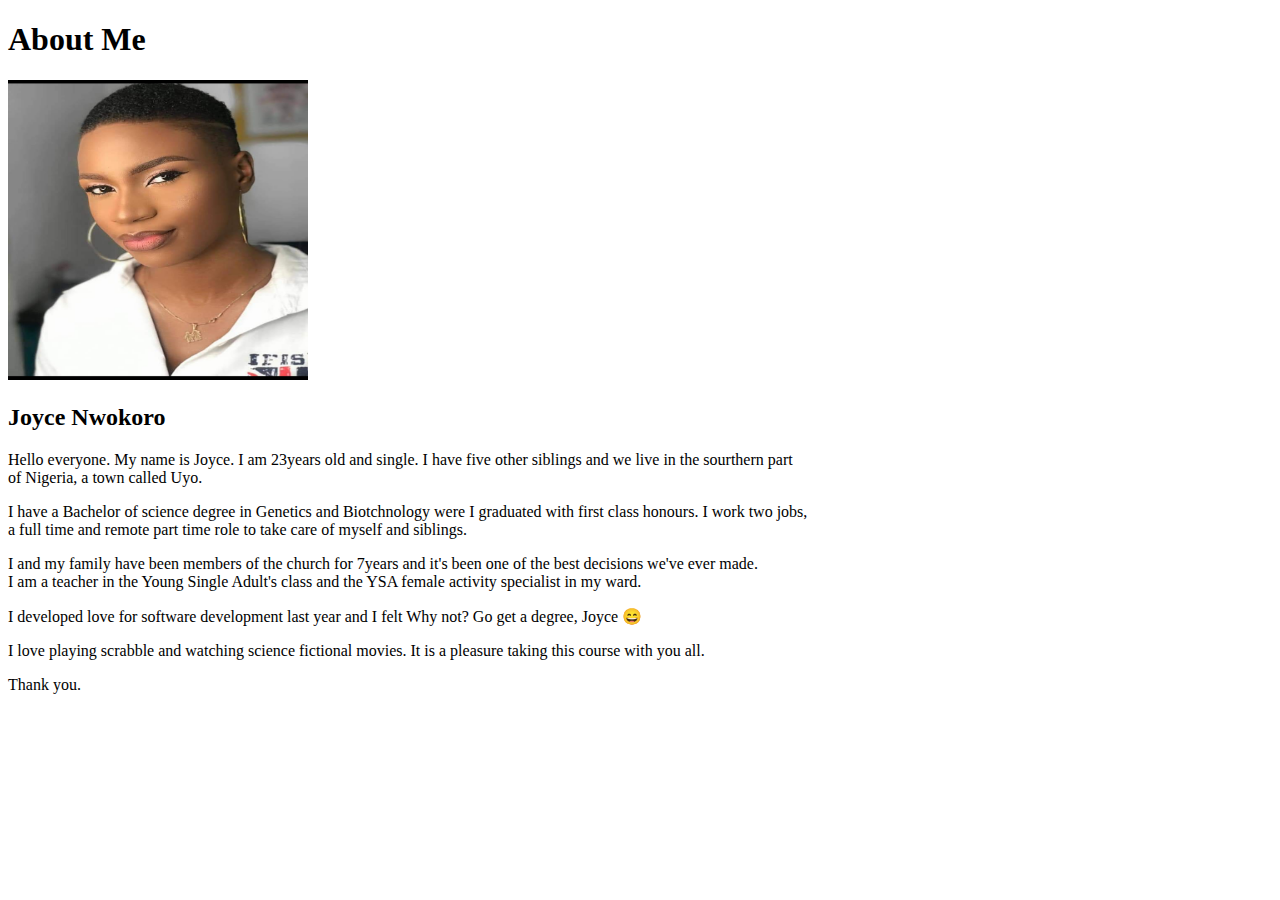
<file: aboutme/index.html>
<!DOCTYPE html>
<html lang="en">
<head>
    <meta charset="UTF-8">
    <meta http-equiv="X-UA-Compatible" content="IE=edge">
    <meta name="viewport" content="width=device-width, initial-scale=1.0">
    <title>homepage</title>
</head>
<body>
    <h1>About Me</h1>
    <img src="images/JOYCE.jpg" alt="This is Joyce" style="width: 300px;height: 300px;"/>
    <h2>Joyce Nwokoro</h2>
    <p>Hello everyone. My name is Joyce. I am 23years old and single. 
        I have five other siblings and we live in the sourthern part <br> of Nigeria, a town called Uyo.</br></p>
    <p>I have a Bachelor of science degree in Genetics and Biotchnology were I graduated with first class honours. I work two jobs,
        <br> a full time and remote part time role to take care of myself and siblings. </br></p>
    <p>I and my family have been members of the church for 7years and it's been one of the best decisions we've ever made. 
        <br>I am a teacher in the Young Single Adult's class and the YSA female activity specialist in my ward. </br></p>
    <p>I developed love for software development last year and I felt Why not? Go get a degree, Joyce &#128516; </p>
    <p>I love playing scrabble and watching science fictional movies. It is a pleasure taking this course with you all.</p>
    <p>Thank you.</p>
</body>
</html>
</file>
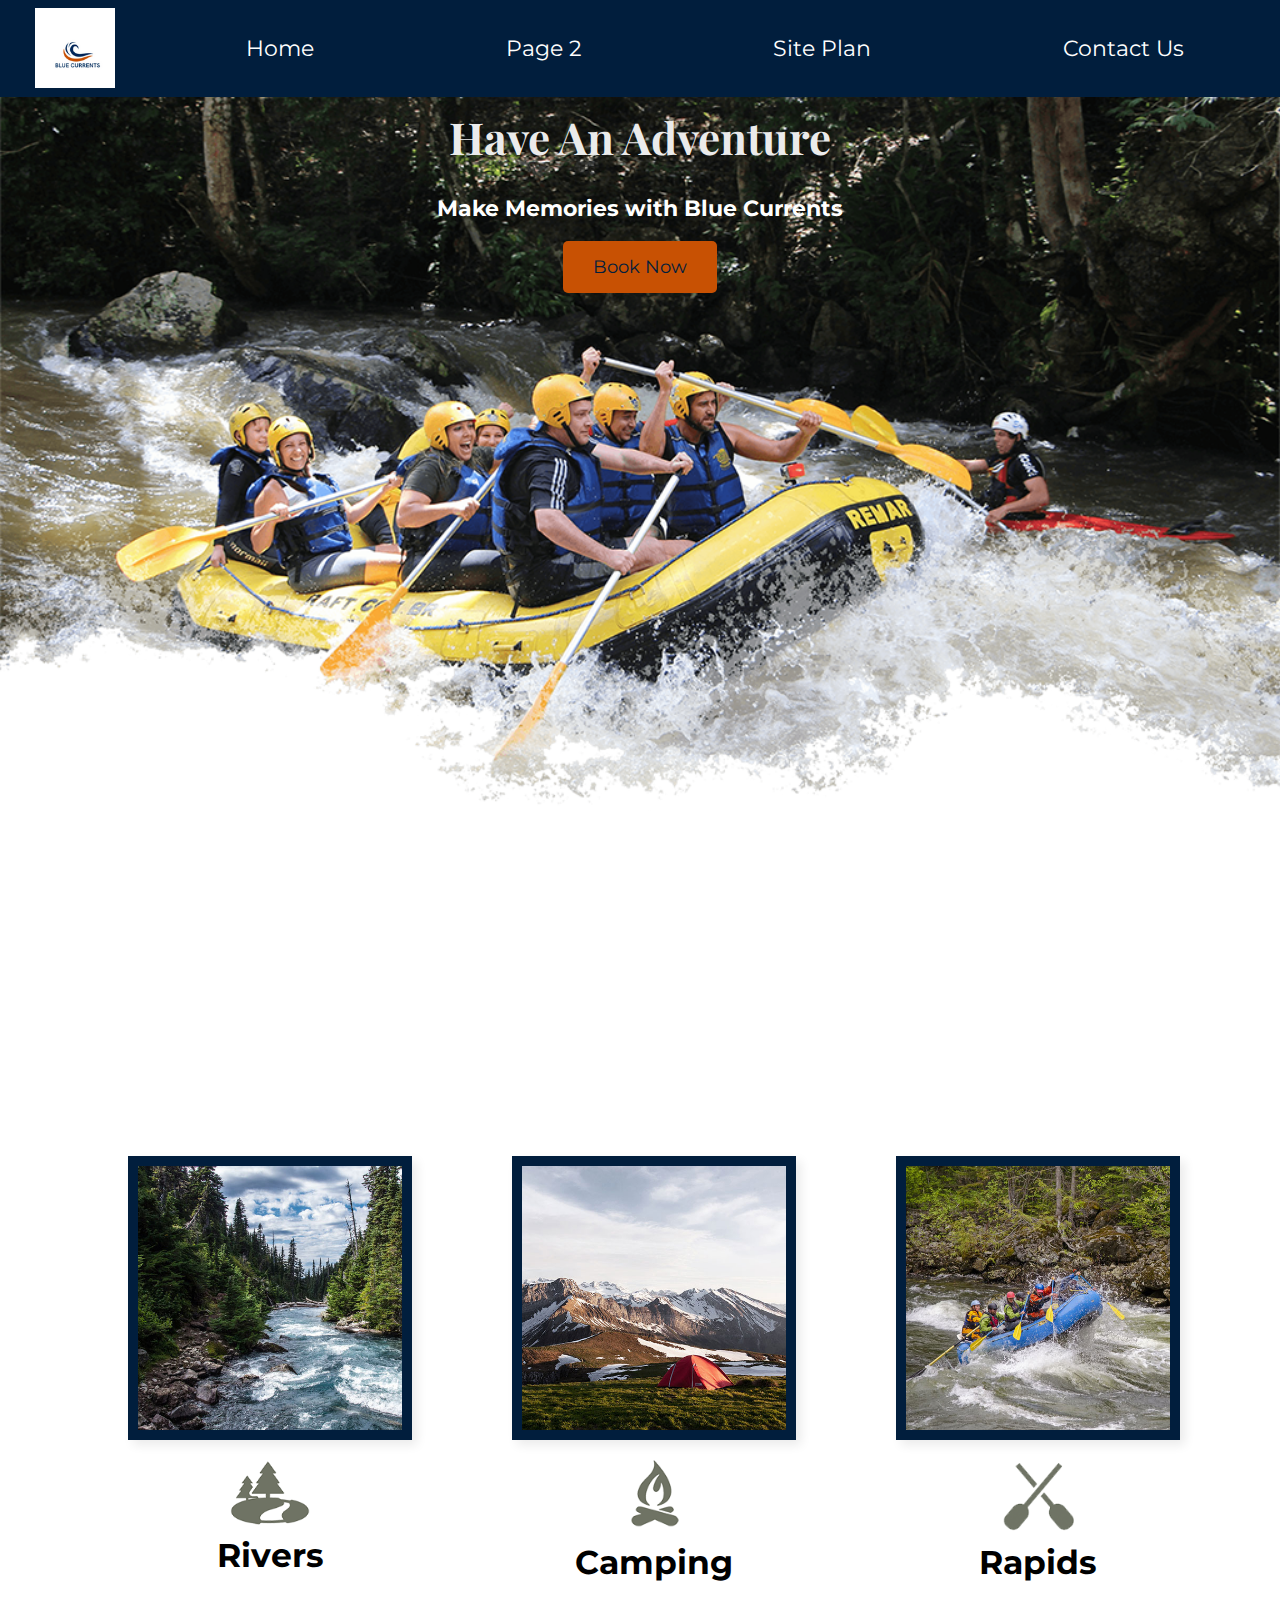
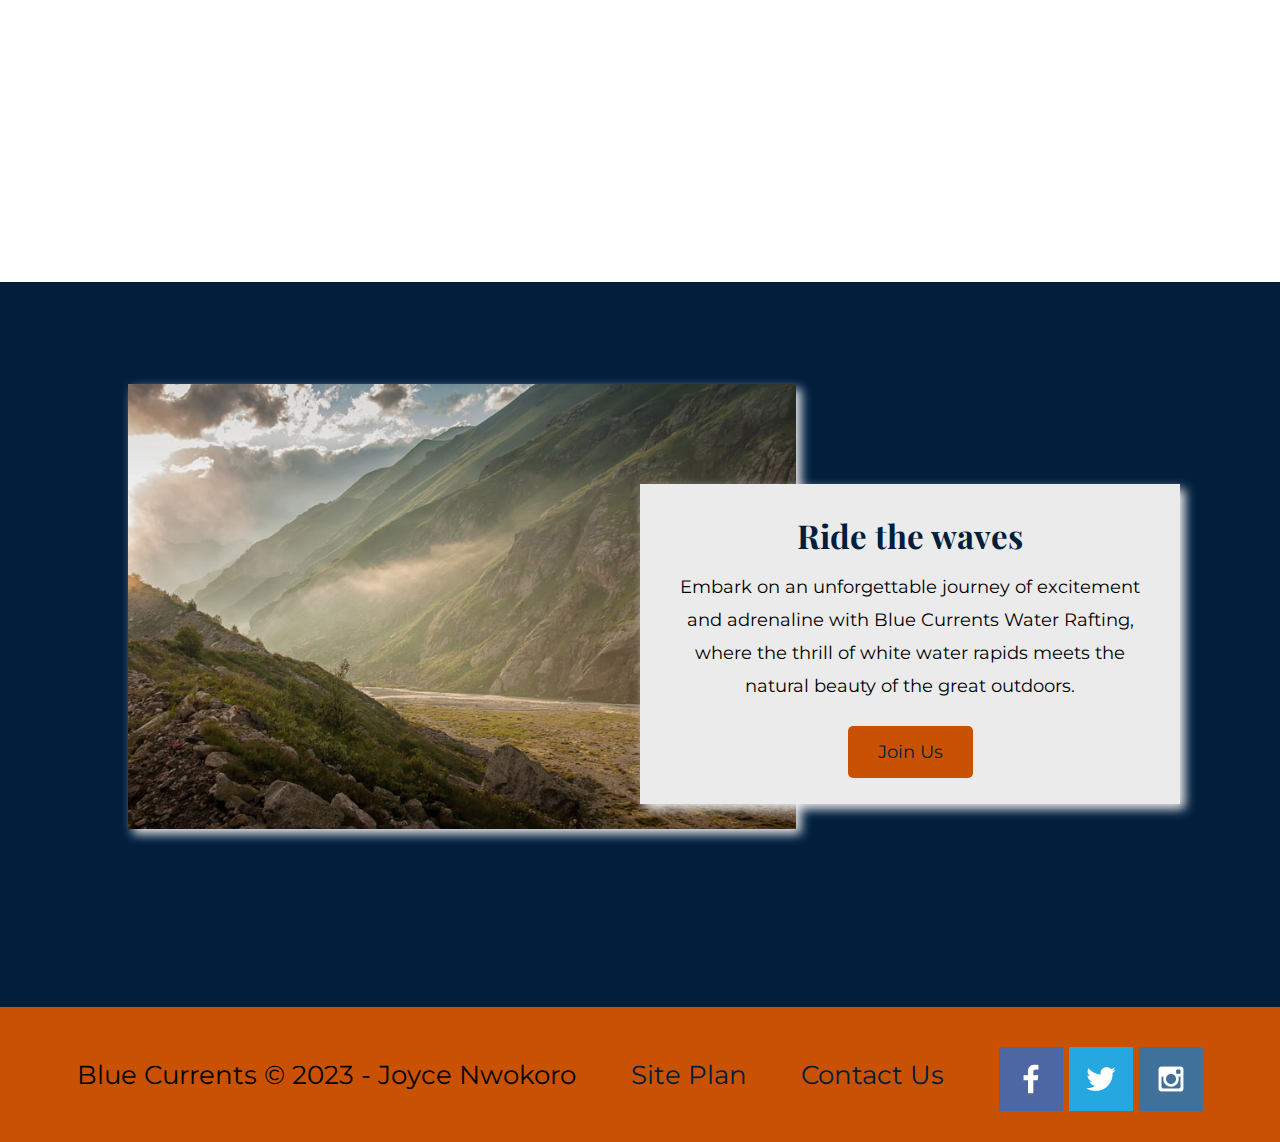
<file: wwr/index.html>
<!DOCTYPE html>
<html lang="en">
<head>
    <meta charset="UTF-8">
    <meta http-equiv="X-UA-Compatible" content="IE=edge">
    <meta name="viewport" content="width=device-width, initial-scale=1.0">
    <title>Whitewater Rafting Vacations | Blue Currents | Home</title>
    <link rel="stylesheet" href="styles/style.css">
</head>
<body>
    <div id="content">
    <header>
        <a id="logo_link" href="index.html">
            <img class="logo" src="images/official_logo.png" alt="Blue Currents logo" >
        </a>
        <nav>
            <a href="index.html">Home</a>
            <a href="#">Page 2</a>
            <a href="site-plan-rafting.html">Site Plan</a>
            <a href="contactus.html">Contact Us</a>
        </nav>
    </header>
    <div id="hero">
            <div id="hero-box">
                <img id="hero-img" src="images/hero.png" alt="People enjoying rafting">
            </div>
            <section id="hero-msg">
                <h1 class="home-title">Have An Adventure</h1>
                <h4>Make Memories with Blue Currents</h4>
            <div class="button-box">
                <a class="book"  href="contactus.html">Book Now</a>
            </div>  
            </section>
        </div>
    <main class="home-grid">
        <section class="rivers-card">
            <img class="card-img" src="images/rivers.jpg" alt="river in forest">
            <img class="icon" src="images/river_icon.png" alt="river icon">
            <h2>Rivers</h2>
        </section>
        <section class="camping-card">
            <img class="card-img" src="images/camping.jpg" alt="tent in mountains">
            <img class="icon" src="images/fire_icon.png" alt="fire icon">
            <h2>Camping</h2>
        </section>
        <section class="rapids-card">
            <img class="card-img" src="images/rapids.jpg" alt="rafting boat">
            <img class="icon" src="images/oars.png" alt="oars icon">
            <h2>Rapids</h2>
        </section>
        <div id="background"></div>
        <img class="mountains" src="images/mountains.jpg" alt="Misty mountains">
        <section class="msg">
            <h2>Ride the waves</h2>
            <p>Embark on an unforgettable journey of excitement and adrenaline with Blue Currents Water Rafting, where the thrill of white water rapids meets the natural beauty of the great outdoors. </p>
            <a class='join' href="rivers.html">Join Us</a>
        </section>
    </main>
    <footer>
        <p>Blue Currents &copy; 2023 - Joyce Nwokoro</p>
    <p><a href="site-plan-rafting.html">Site Plan</a></p>
    <p><a href="contactus.html">Contact Us</a></p>
    <div class="social">
        <a href="https://facebook.com" target="_blank">
            <img src="images/facebook.png" alt="fb icon">
        </a>
        <a href="https://twitter.com" target="_blank">
            <img src="images/twitter.png" alt="twitter icon">
        </a>
        <a href="https://instagram.com" target="_blank">
            <img src="images/instagram.png" alt="instagram icon">
        </a>
    </div>
    </footer>
    </div>   
</body>
</html>
</file>
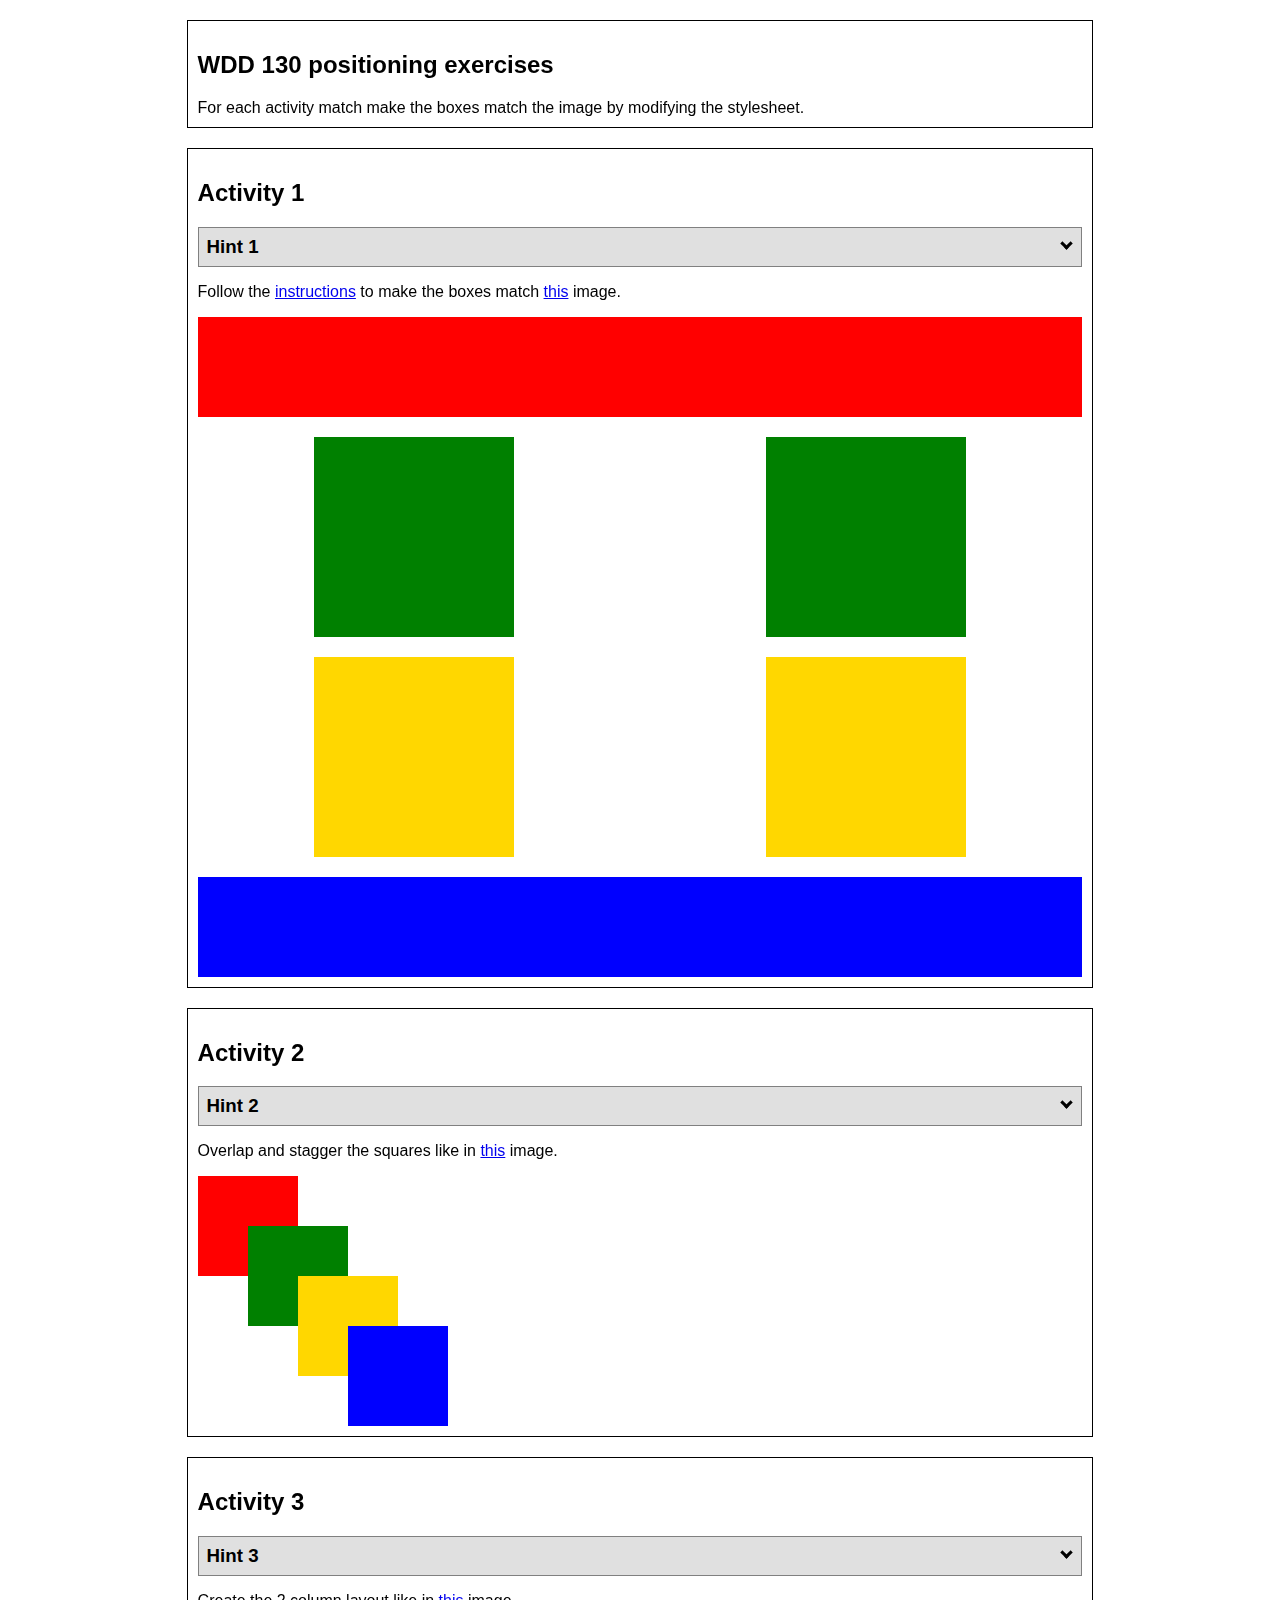
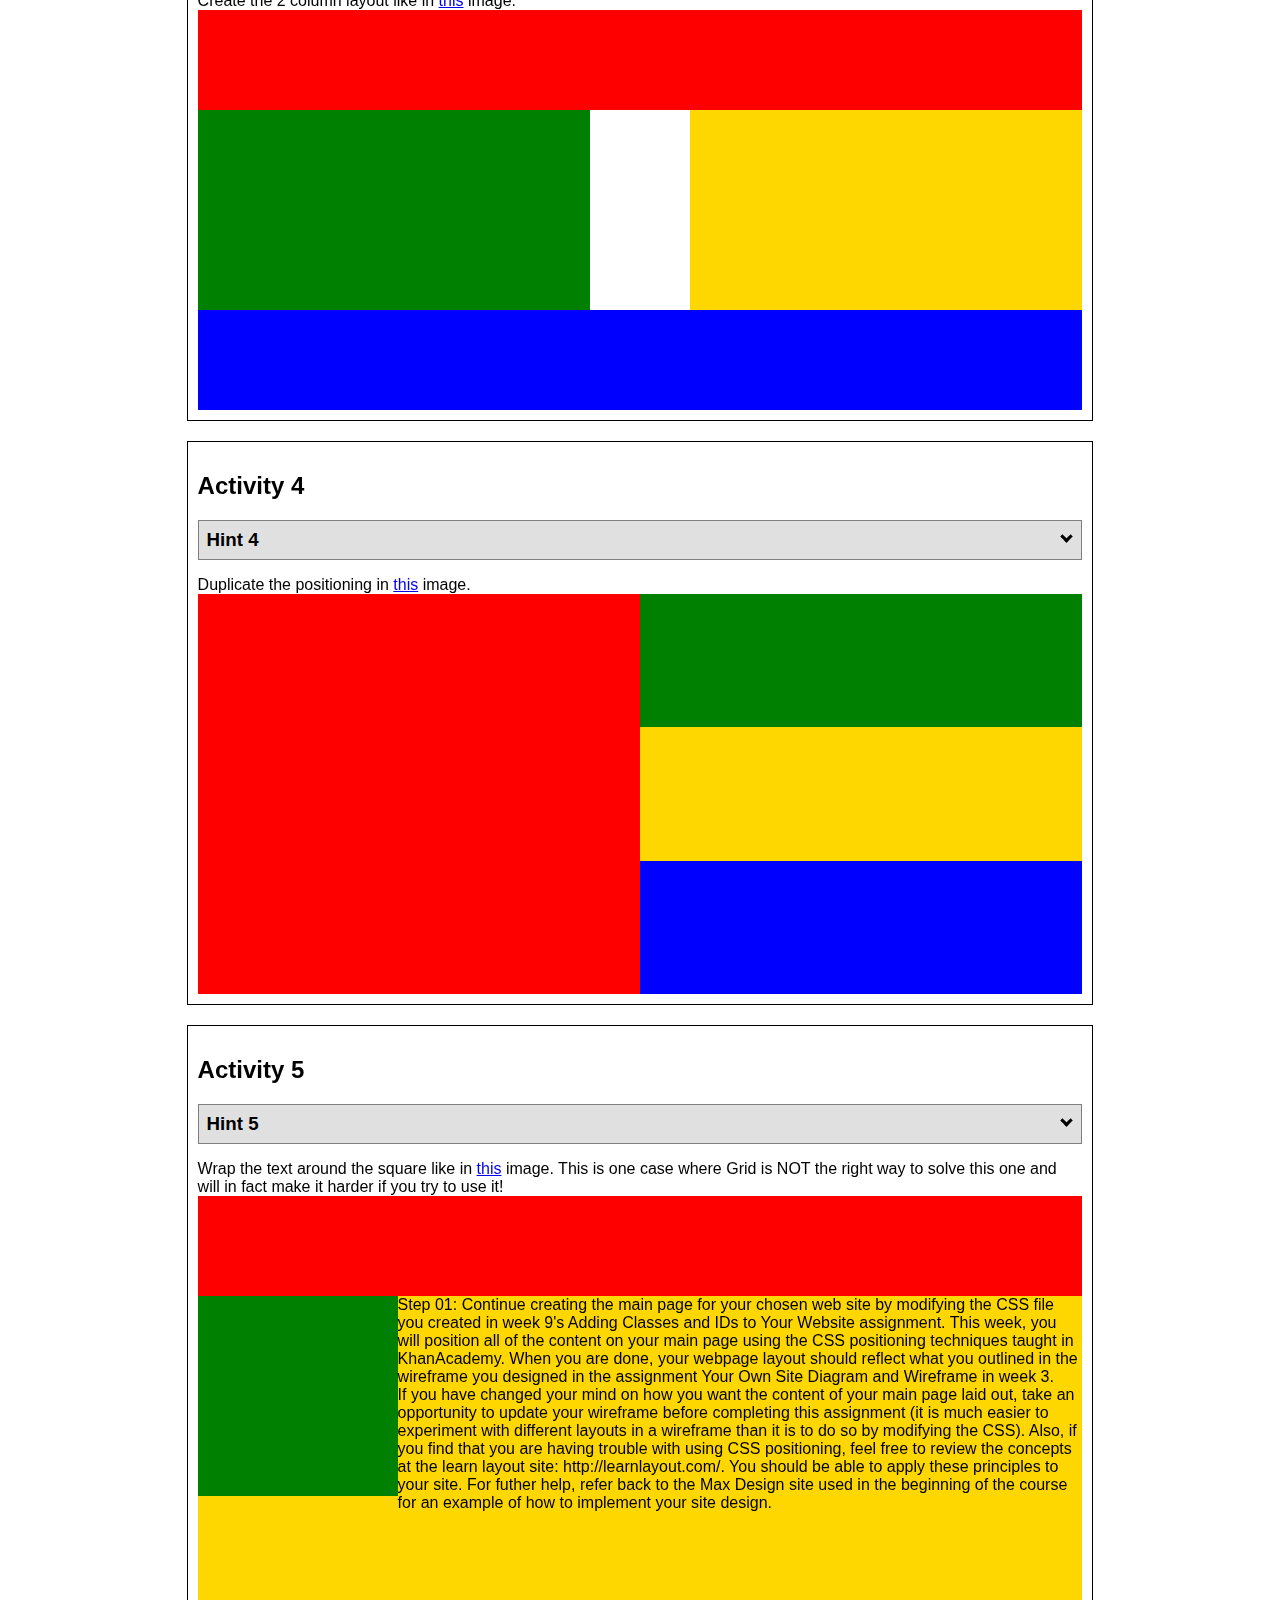
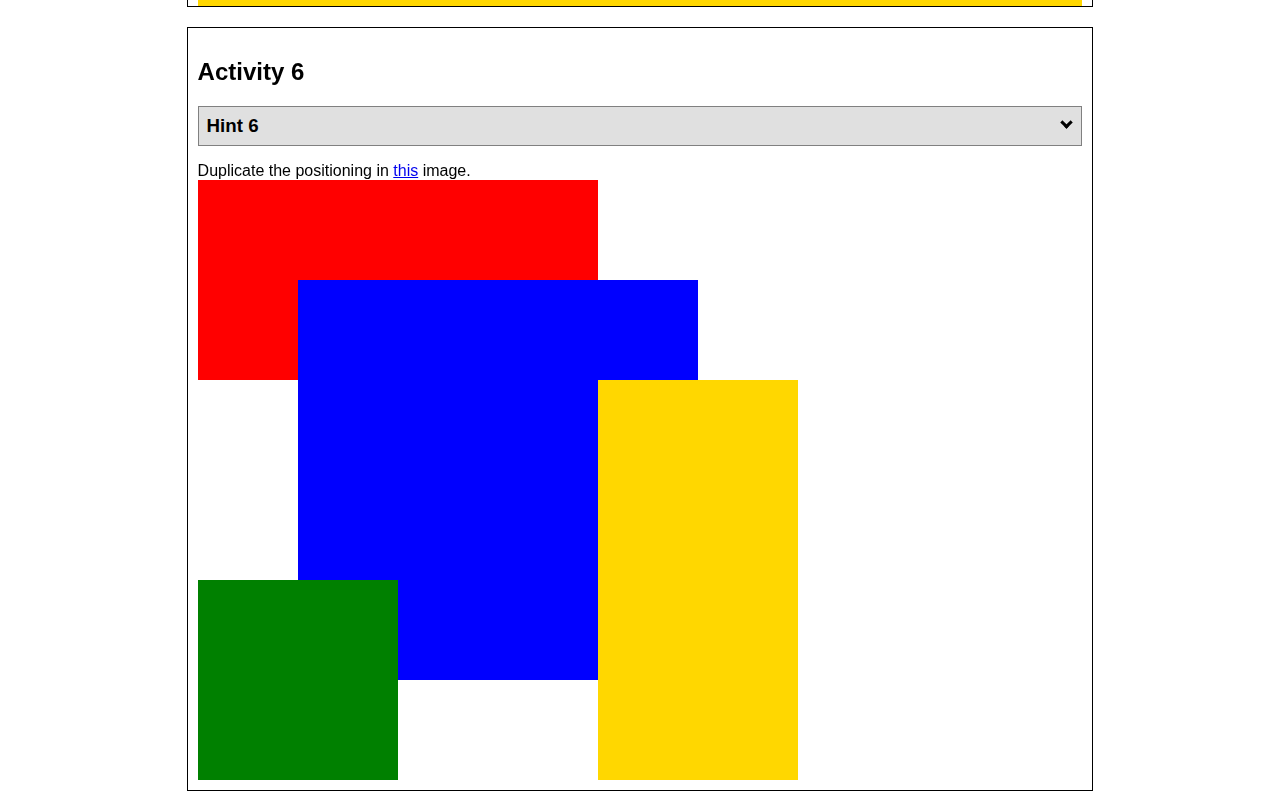
<file: Positioning/positioning.html>
<!DOCTYPE html>
<html lang="en">
  <head>
    <!-- HTML - Name: positioning.html -->
    <title>Positioning Activity</title>
    <link rel="stylesheet" type="text/css" href="positionstyles.css" />
  </head>
  <body>
    <div class="activity">
      <h2>WDD 130 positioning exercises</h2>
      For each activity match make the boxes match the image by modifying the stylesheet.</div>
    <div class="activity">
      <h2>Activity 1</h2>
      <section class="hint"><input type="checkbox" ><i></i> <h3>Hint 1</h3><div><p>Check out the <a href="https://byui-wdd.github.io/wdd130/activities/w06-css-positioning.html" target="_blank">activity instructions</a> in Ilearn!</p></div></section>
      <p>Follow the <a href="https://byui-wdd.github.io/wdd130/activities/w06-css-positioning.html" target="_blank">instructions</a> to make the boxes match  <a href="https://byui-wdd.github.io/wdd130/images/example1.png" target="_blank">this</a> image.</p>
      <div class="content1" >
        <div class="red1" ></div>
        <div class="green1" ></div>
        <div class="green1" ></div>
        <div class="yellow1"></div>
        <div class="yellow1"></div>
        <div class="blue1"></div>
      </div>
    </div>
    <div class="activity">
      <h2>Activity 2</h2>
      <section class="hint"><input type="checkbox" > <h3>Hint 2</h3><i></i><div>
      <ul>
      <li>grid-template-columns: 50px 50px 50px 50px 50px </li></ul></div></section>
      <p>Overlap and stagger the squares like in <a href="https://byui-wdd.github.io/wdd130/images/example2.png" target="_blank">this</a> image.</p>
      <div class="content2" >
        <div class="red2" ></div>
        <div class="green2" ></div>
        <div class="yellow2"></div>
        <div class="blue2"></div>
      </div>
    </div>
    <div class="activity">
      <h2>Activity 3</h2>
      <section class="hint"><input type="checkbox" > <h3>Hint 3</h3><i></i><div><p>This one is going to be best solved with CSS Grid. Remember to make the boxes the right width first...then start moving them around. </p><h4>Properties used:</h4><ul><li>display:grid;</li><li>grid-template-columns:</li><li>grid-column-gap:</li>
        <li>grid-column:</li>  </ul></div></section>
      Create the 2 column layout like in <a href="https://byui-wdd.github.io/wdd130/images/example3.png" target="_blank">this</a>  image.
      <div class="content3" >
        <div class="red3" ></div>
        <div class="green3" ></div>
        <div class="yellow3"></div>
        <div class="blue3"></div>
      </div>
    </div>
    <div class="activity">
      <h2>Activity 4</h2>
      <section class="hint"><input type="checkbox" > <h3>Hint 4</h3><i></i><div><p>For the others we have been primarily concerned with width. For this one you will need to adjust height as well. </p><h4>Properties used:</h4><ul><li>display:grid;</li><li>grid-template-columns:</li><li>grid-row:</li></ul></div></section>
      Duplicate the positioning in <a href="https://byui-wdd.github.io/wdd130/images/example4.png" target="_blank">this</a> image. 
      <div class="content4" >
        <div class="red4" ></div>
        <div class="green4" ></div>
        <div class="yellow4"></div>
        <div class="blue4"></div>
      </div>
    </div>

    <div class="activity">
      <h2>Activity 5</h2>
      <section class="hint"><input type="checkbox" > <h3>Hint 5</h3><i></i><div><p>Grid is <strong>not</strong> the right way to do this.  In fact there is only one way to really do that...and that is with float. Remember that we float the thing we want the text to wrap around.  Also remember to start by making all the shapes the right size and shape.</p><h4>Properties used:</h4><ul><li>float: left;</li></ul></div></section>
      Wrap the text around the square like in <a href="https://byui-wdd.github.io/wdd130/images/example5.png" target="_blank">this</a> image. This is one case where Grid is NOT the right way to solve this one and will in fact make it harder if you try to use it!
      <div class="content5" >
        <div class="red5" ></div>
        <div class="green5" ></div>
        <div class="yellow5">Step 01: Continue creating the main page for your chosen web site by modifying the CSS file you created in week 9's Adding Classes and IDs to Your Website assignment. This week, you will position all of the content on your main page using the CSS positioning techniques taught in KhanAcademy. When you are done, your webpage layout should reflect what you outlined in the wireframe you designed in the assignment Your Own Site Diagram and Wireframe in week 3. <br />
          If you have changed your mind on how you want the content of your main page laid out, take an opportunity to update your wireframe before completing this assignment (it is much easier to experiment with different layouts in a wireframe than it is to do so by modifying the CSS). Also, if you find that you are having trouble with using CSS positioning, feel free to review the concepts at the learn layout site: http://learnlayout.com/. You should be able to apply these principles to your site. For futher help, refer back to the Max Design site used in the beginning of the course for an example of how to implement your site design.</div>
        <div class="blue5"></div>
      </div>
    </div>
    <div class="activity">
      <h2>Activity 6</h2>
      <section class="hint"><input type="checkbox" > <h3>Hint 6</h3><i></i><div><p>This one is all about visualizing the grid behind the layout. If you are having a hard time doing that first: all the sizes are even multiples of 100, and second here is another example with the lines drawn: <a href="https://byui-wdd.github.io/wdd130/images/example6-hint.png" target="_blank">example 6 with lines</a>. For this one you will find it easiest if you use px for the column width. You can also use <kbd>z-index</kbd> to control the element layering.    </p><h4>Properties used:</h4><ul><li>display:grid;</li><li>grid-template-columns:</li><li>grid-column:</li><li>grid-row:</li><li><a href="https://www.w3schools.com/cssref/pr_pos_z-index.asp" target="_blank">z-index:</a></li></ul></div></section>
      Duplicate the positioning in <a href="https://byui-wdd.github.io/wdd130/images/example6.png" target="_blank">this</a> image.
      <div class="content6" >
        <div class="red6" ></div>
        <div class="green6" ></div>
        <div class="yellow6"></div>
        <div class="blue6"></div>
      </div>
    </div>
  </body>
</html>
</file>
<file: wwr/styles/style.css>
@import url('https://fonts.googleapis.com/css2?family=Montserrat:wght@300&family=Playfair+Display:wght@700&display=swap');
#content{
    max-width: 1600px;
    margin: 0 auto;
}
nav a{
    text-align: center;
    text-decoration: none;
    color: white;
    padding: 35px;
}
#hero-msg h1, #hero-msg h4{
    text-align: center;
}
.button-box{
    text-align: center;
}
main section{
    text-align: center;
}
#background{
    height: 725px;
}
body{
    background-color: white;
    font-family: 'montserrat', Arial, sans-serif;
    font-size: 22px;
    margin: 0;
    padding: 0;
}
header{
    background-color:#011e3d ;
    display: grid;
    grid-template-columns: 150px auto;
}
nav a:hover{
    background-color: #ebebeb;
    color: #011e3d ;
    
}
.book, .join {
    background-color: #c85103;
    color: #011e3d;
    text-decoration: none;
    font-size: 18px;
    padding: 15px 30px;
    margin-top: 50px;
    border-radius: 5px;
}
.book:hover, .join:hover{
    background-color:white;
    color: #011e3d;
}
#background {
    background-color: #011e3d;
}
.msg{
    background-color: #ebebeb;
    line-height: 1.5em;
    padding: 35px;
}
footer{
    background-color: #c85103;
    color: black;
    padding: 25px 50px;
    display: flex;
    justify-content: space-around;
    align-items: center;

}
.home-title{
    color:  #ebebeb;
    font-family: 'Playfair Display', Arial, sans-serif;
    font-size: 2em;
    margin-top: 10px;
}
h4{
    color: white;
}
.msg h2{
    color: #011e3d;
    font-family: 'Playfair Display', Arial, sans-serif;
}
.msg p{
    color: black;
    font-size: 0.8em;
    padding-bottom: 15px;
}
footer a{
    color: #011e3d;
    text-decoration: none;
}
footer a:hover{
    color: #ebebeb;
}
.logo{
    width: 80px;
    padding: 2px;
}
.icon{
    width: 80px;
    padding-top: 10px;
}
#hero-img{
    width: 100%;
}
footer p{
    font-size: 1.2em;
}
footer p a:hover{
    text-decoration: underline;
}
h2 {
    margin: 0;
}
#logo_link{
    padding-top: 5px;
    padding-top: 5px;
    justify-self: center;
    align-self: center;
} 
footer .social img  {padding-top: 15px;
}
.rivers-card, .camping-card, .rapids-card{
    margin: 200px 0;

} 
.card-img{
    border: 10px solid  #011e3d;
}
main section img{
    box-sizing: border-box;
}
nav{
    display: flex;
    justify-content: space-around;
}
#hero{
    display: grid;
    grid-template-columns: 1fr 3fr 1fr;
    margin-top: -100px;  
}
#hero-box{
    grid-column: 1/4;
    grid-row: 1/3;
    z-index: -1;
}
#hero-msg {
    grid-column: 2/3;
    grid-row: 1/2;
    margin-top: 100px;
}
.card-img, .mountains {
    width: 100%;
}
.card-img {
    border: 10px solid #011e3d;
    transition: transform .5s;
    box-shadow: 5px 5px 10px #ebebeb;
}
.card-img:hover {
    opacity: .6;
    transform: scale(1.1);
}
.msg {
    background-color: #ebebeb;
    padding: 35px;
    grid-column: 6/10;
    grid-row: 6/7;
    box-shadow: 5px 5px 10px #ebebeb;
}
.mountains {
    width: 100%;
    grid-column: 2/7;
    grid-row: 5/8;
    box-shadow: 5px 5px 10px #ebebeb;
}
.home-grid{
    display: grid;
    grid-template-columns: repeat(10, 1fr);
    grid-gap: 100px;
    align-self: center;
    
}  
  .rivers-card {
    grid-column: 2 / 5;
    grid-row: 2 / 4;
  }
  
  .camping-card {
    grid-column: 5 / 8;
    grid-row: 2 / 4;
  }
  
  .rapids-card {
    grid-column: 8 / 11;
    grid-row: 2 / 4;
  }
  
  #background {
    grid-column: 1 / 12;
    grid-row: 4 / 10;
  }
  
  .mountains {
    grid-column: 2 / 8;
    grid-row: 5 / 9;
  }
  
  .msg {
    grid-column: 6 / 11;
    grid-row: 6 / 8;
  }
  @media screen and (max-width: 900px) {
    #hero, .home-grid {
        display: block;
        height: auto;
    }
    nav, footer {
        flex-direction: column;
    }
    nav a {
        display: block;
        padding: 15px;
    }
    #hero {
        margin-top: 0;
    }
    #hero-msg {
        margin-top: 0;
    }
    #hero-msg h4 {
        display: none;
    }
    .home-title {
        font-size: 25px;
        color: #6f7364;
    }
    .rivers-card, .camping-card, .rapids-card { 
        margin: 50px auto;
        width: 60%;
    }
    #background {
        display: none;
    }
    .mountains, .msg {
        width: 80%;
        display: block;
        margin: 0 auto;
    }
    footer {
        margin-top: 25px;
    }
}
</file>
<file: Positioning/positionstyles.css>
.content1 {
  display: grid;
    grid-template-columns: 1fr 1fr;
    justify-items: center;
    grid-gap: 20px;
}
/* CSS - Name: "positionstyles.css" */
/* Activity 1 styles */
  /* This is the parent of the activity 1 boxes. */

.red1 { 
  width: 100%; 
  height: 100px; 
  background-color: red; 
  grid-column: 1/3;

} 
.green1 {
  width: 200px; 
  height: 200px; 
  background-color: green; 

} 
.yellow1 {
  width: 200px; 
  height: 200px; 
  background-color: gold; 
} 
.blue1 {
  width: 100%; 
  height: 100px; 
  background-color: blue; 
  grid-column: 1/3;
} 
/* Activity 2 styles */ 
.content2 {
  /* This is the parent of the activity 2 boxes. */
}
.red2 {
  width: 100px; 
  height: 100px; 
  background-color: red;
}
.green2 { 
  width: 100px; 
  height: 100px; 
  background-color: green;
  margin-top: -50px; 
  margin-left: 50px;
} 
.yellow2 {
  width: 100px; 
  height: 100px; 
  background-color: gold; 
  margin-top: -50px;
  margin-left: 100px;
} 
.blue2 {
  width: 100px; 
  height: 100px; 
  background-color: blue; 
  margin-top: -50px;
  margin-left: 150px;
} 
/* Activity 3 styles */ 
.content3 {
  display: grid;
  grid-auto-rows: auto;
  grid-auto-columns: auto;
  grid-gap: 0 100px;
  /* This is the parent of the activity 3 boxes. */
}
.red3 {
  width: 100%; 
  height: 100px; 
  background-color: red; 
  grid-column: 1/3;
} 
.green3 {
  width: 100%; 
  height: 200px; 
  background-color: green;
} 
.yellow3 {
  width: 100%; 
  height: 200px; 
  background-color: gold; 
} 
.blue3 {
  width: 100%;
  height: 100px; 
  background-color: blue; 
  grid-column: 1 / 3;
} 
/* Activity 4 styles */ 
.content4 {
  display: grid;
  grid-template-columns: 1fr 1fr;
  grid-template-rows: 1fr 1fr 1fr;
  grid-gap: 0;
  height: 400px;
  /* This is the parent of the activity 4 boxes. */
}
.red4 {
  width: 100%; 
  height: 100%; 
  background-color: red; 
  grid-row: 1/ end 3;
} 
.green4 {
  width: 100%; 
  height: 100%; 
  background-color: green; 
} 
.yellow4 {
  width: auto; 
  height: auto; 
  background-color: gold; 
} 
.blue4 {
  width: 100%; 
  height: auto; 
  background-color: blue; 
} 
/* Activity 5 styles */ 
.content5 {
  /* This is the parent of the activity 5 boxes. */
  height: 400px;
}
.red5 { 
  width: 100%; 
  height: 100px; 
  background-color: red; 
} 
.green5 { 
  width: 200px; 
  height: 200px; 
  background-color: green; 
  float: left;

} 
.yellow5 {
  width: 100%; 
  height: 100%; 
  background-color: gold; 

} 
.blue5 {
  clear: both;
  width: 100%; 
  height: 100px; 
  background-color: blue; 
  margin-top: auto;
  float: none;

} 
/* Activity 6 styles */ 
.content6 {
  display: grid;
  grid-template-rows: repeat(6, 1fr);
  grid-template-columns: repeat(6, 1fr);
  grid-gap: 0;
  width: 600px;
  height: 600px;
  /* This is the parent of the activity 6 boxes. */
}
.red6 {
  width: 100%; 
  height: 100%; 
  background-color: red; 
  grid-column: 1 / 5;
  grid-row: 1/3;
  z-index: -10;
} 
.green6 {
  width: 100%; 
  height: 100%; 
  background-color: green; 
  grid-column: 1/3;
  grid-row: -1/-3;
} 
.yellow6 {
  width: 100%; 
  height: 100%; 
  background-color: gold; 
  grid-column: -1/-3;
  grid-row: -1/-5;
} 
.blue6 {
  width: 100%; 
  height: 100%; 
  background-color: blue; 
  grid-column: 2 / 6;
  grid-row: 2/ 6 ;
  z-index: -5;
} 


/* Do not make any changes below here */
.activity {
  width: 70%; 
  margin: 20px auto; 
  font-family: Arial, sans-serif; 
  border: 1px solid black; 
  padding: 10px; 
  clear:both; 
  overflow: auto;
} 

.hint {
  border: 1px solid grey;
  background: #e0e0e0;
  padding: .5em;
  position: relative;
  margin: 1em 0;
}
.hint h3 {
  margin: 0;
}
.hint:hover {
  background: #d0d0d0;
}
.hint > div {
  display: none;
}

.hint input[type=checkbox] {
  position: absolute;
  width: 100%;
  height: 100%;
  opacity: 0;
  z-index: 1;
  cursor: pointer;
}

.hint input[type=checkbox]:checked ~ div {
  display: block;
}

.hint i {
  position: absolute;
  transform: translate(-6px, 0);
  margin-top: 16px;
  right: 10px;
  top: -3px;
}
.hint i:before, .hint i:after {
  content: "";
  position: absolute;
  background-color: black;
  width: 3px;
  height: 9px;
}
.hint i:before {
  transform: translate(2px, 0) rotate(45deg);
}
.hint i:after {
  transform: translate(-2px, 0) rotate(-45deg);
}

.hint input[type=checkbox]:checked ~ i:before {
  transform: translate(-2px, 0) rotate(45deg);
}
.hint input[type=checkbox]:checked ~ i:after {
  transform: translate(2px, 0) rotate(-45deg);
}
.hint a {
  position: relative;
  z-index: 1;
}
</file>
